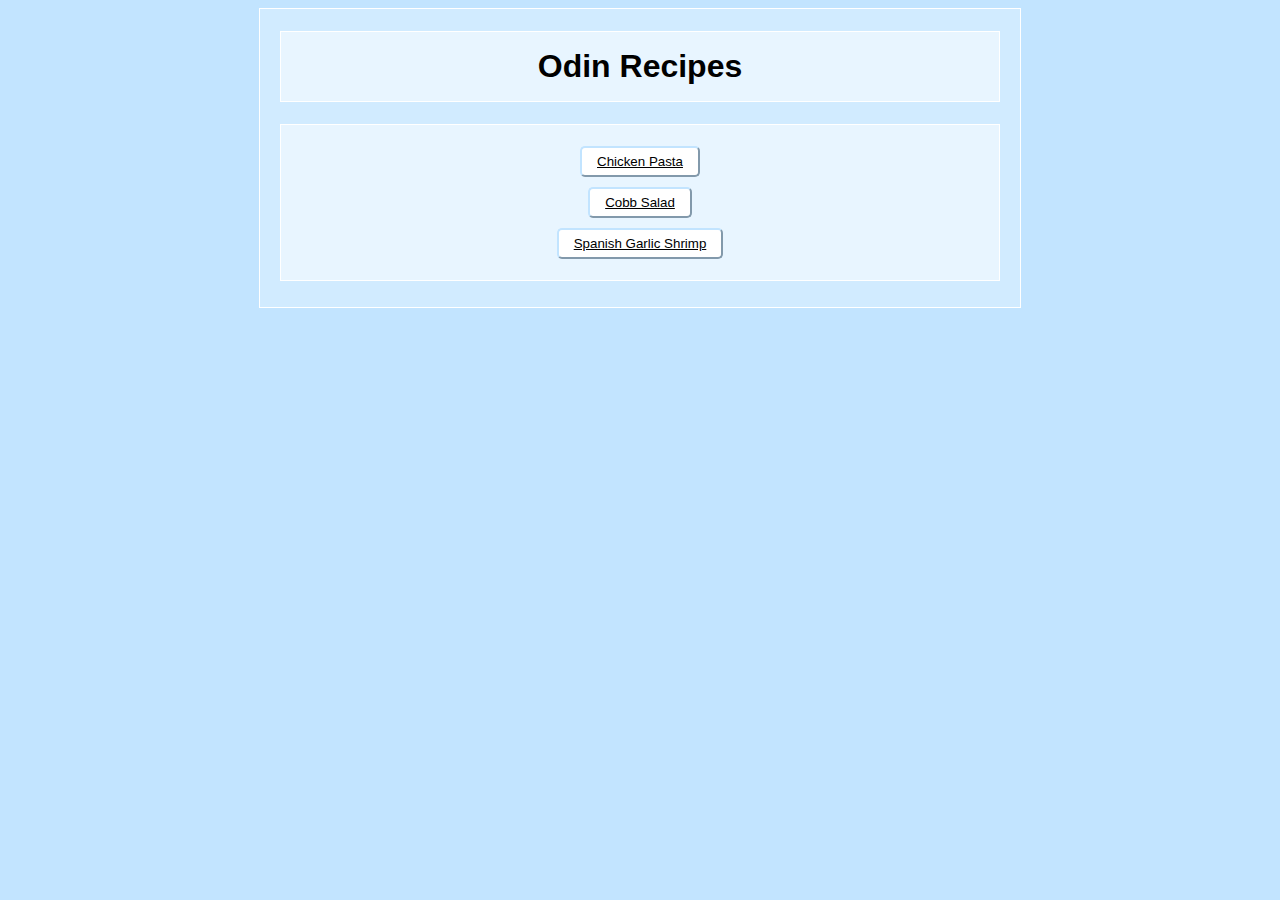
<file: index.html>
<!DOCTYPE html>
<html lang="en">
<head>
    <meta charset="UTF-8">
    <meta name="viewport" content="width=device-width, initial-scale=1.0">
    <title>Odin Recipes</title>
    <link rel="stylesheet" href="style.css">
</head>
<body>
    <div class="container">
    <h1 class="title">Odin Recipes</h1>

    <ul>
        <li><button><a href="recipes/chicken-pasta.html">Chicken Pasta</a></button></li>
        <li><button><a href="recipes/cobb-salad.html">Cobb Salad</a></button></li>
        <li><button><a href="recipes/spanish-garlic-shrimp.html">Spanish Garlic Shrimp</a></button></li>
    </div>
    
</body>
</html>
</file>
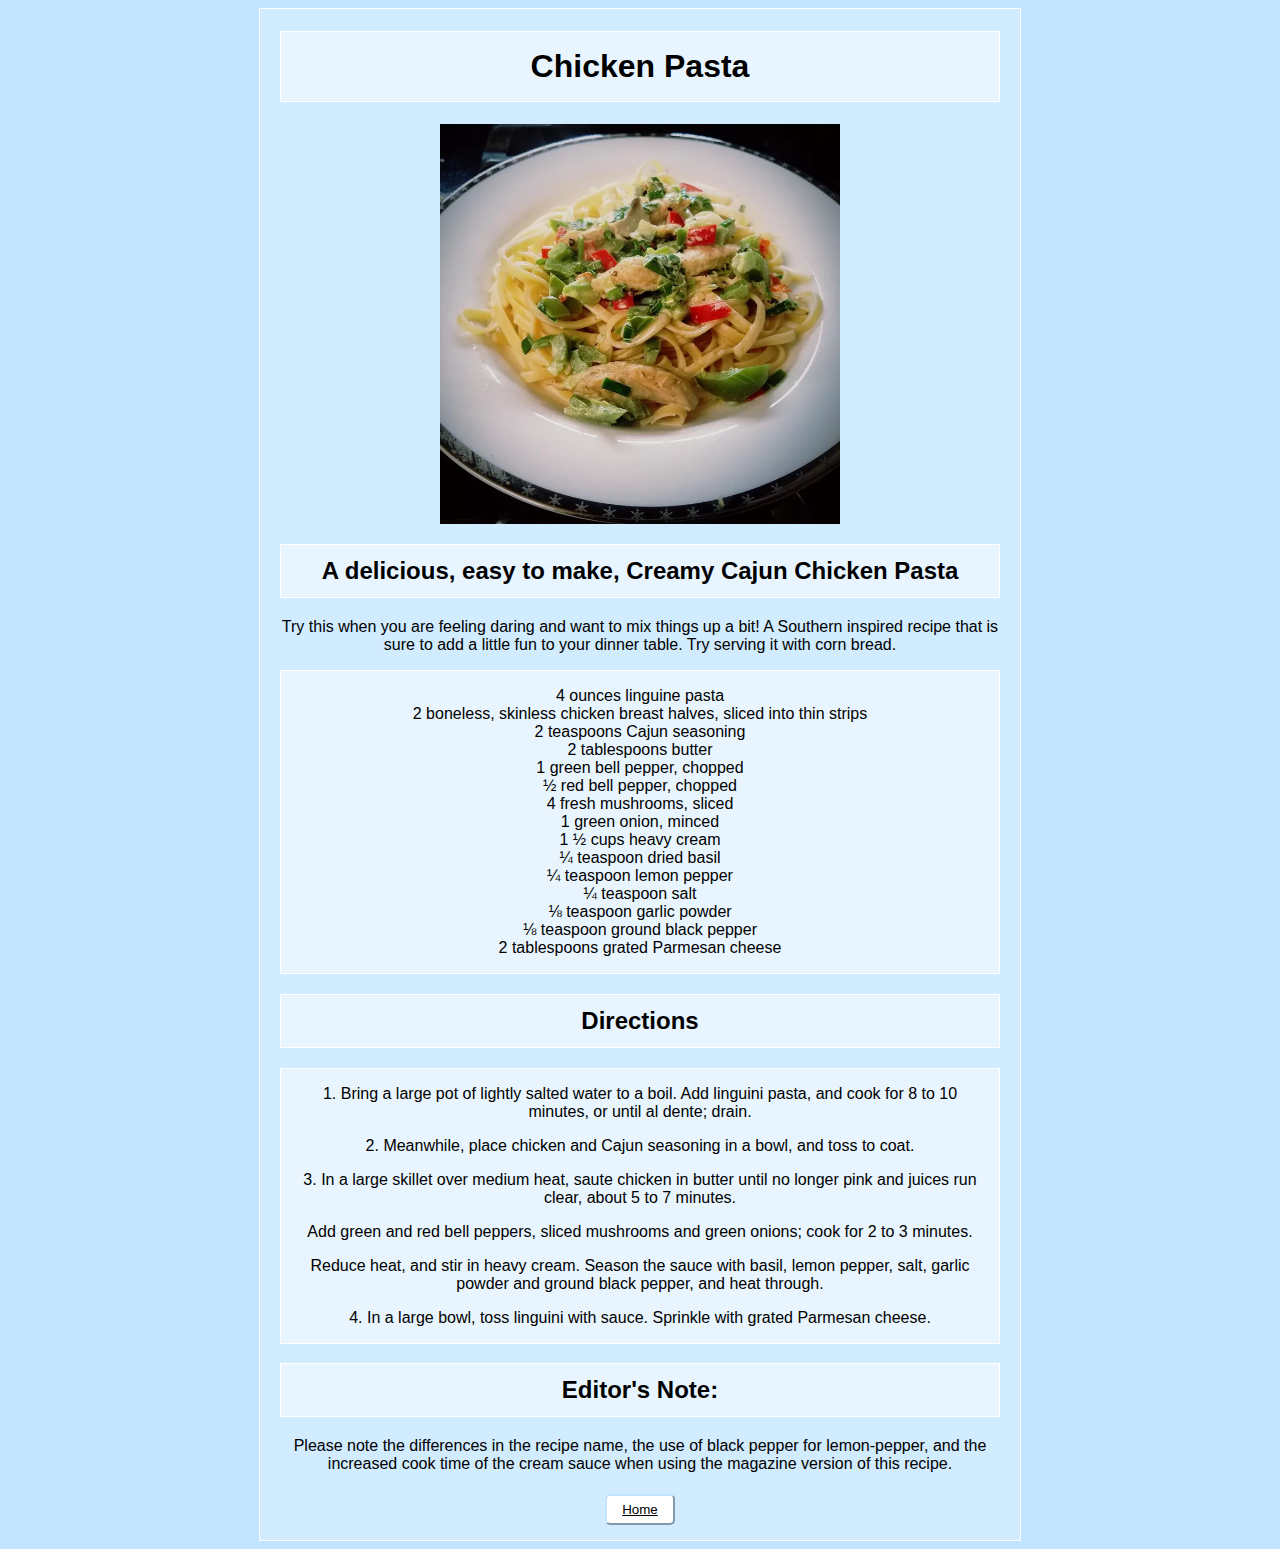
<file: recipes/chicken-pasta.html>
<!DOCTYPE html>
<html lang="en">
<head>
    <meta charset="UTF-8">
    <meta name="viewport" content="width=device-width, initial-scale=1.0">
    <title>Chicken Pasta</title>
    <link rel="stylesheet" href="../style.css">
</head>
<body>
    <div class="container">
    <h1 class="title">Chicken Pasta</h1>
    <img src="../images/chicken-pasta/chicken-pasta.webp" alt="Chicken Pasta" width="400">

    <h2 class="title">A delicious, easy to make, Creamy Cajun Chicken Pasta</h2>

    <p>Try this when you are feeling daring and want to mix things up a bit! A Southern inspired recipe that is sure to add a little fun to your dinner table. Try serving it with corn bread.</p>

    <ul>
        <li>4 ounces linguine pasta</li>
        <li>2 boneless, skinless chicken breast halves, sliced into thin strips</li>
        <li>2 teaspoons Cajun seasoning</li>
        <li>2 tablespoons butter</li>
        <li>1 green bell pepper, chopped</li>
        <li>½ red bell pepper, chopped</li>
        <li>4 fresh mushrooms, sliced</li>
        <li>1 green onion, minced</li>
        <li>1 ½ cups heavy cream</li>
        <li>¼ teaspoon dried basil</li>
        <li>¼ teaspoon lemon pepper</li>
        <li>¼ teaspoon salt</li>
        <li>⅛ teaspoon garlic powder</li>
        <li>⅛ teaspoon ground black pepper</li>
        <li>2 tablespoons grated Parmesan cheese</li>
    </ul>

    <h2 class="title">Directions</h2>

    <ol class="steps">
        <li>Bring a large pot of lightly salted water to a boil. Add linguini pasta, and cook for 8 to 10 minutes, or until al dente; drain.</li>
        <p></p>
        <li>Meanwhile, place chicken and Cajun seasoning in a bowl, and toss to coat.</li>
        <p></p>
        <li>In a large skillet over medium heat, saute chicken in butter until no longer pink and juices run clear, about 5 to 7 minutes. 
            <p></p>
            Add green and red bell peppers, sliced mushrooms and green onions; cook for 2 to 3 minutes.
            <p></p>
            Reduce heat, and stir in heavy cream. Season the sauce with basil, lemon pepper, salt, garlic powder and ground black pepper, and heat through.</li>
            
        <p></p>
        <li>In a large bowl, toss linguini with sauce. Sprinkle with grated Parmesan cheese.</li>
    </ol>

    <h2 class="title">Editor's Note:</h2>
    <p>Please note the differences in the recipe name, the use of black pepper for lemon-pepper, and the increased cook time of the cream sauce when using the magazine version of this recipe.</p>
    <button><a href=../index.html>Home</a></button>
</div>

</body>
</html>
</file>
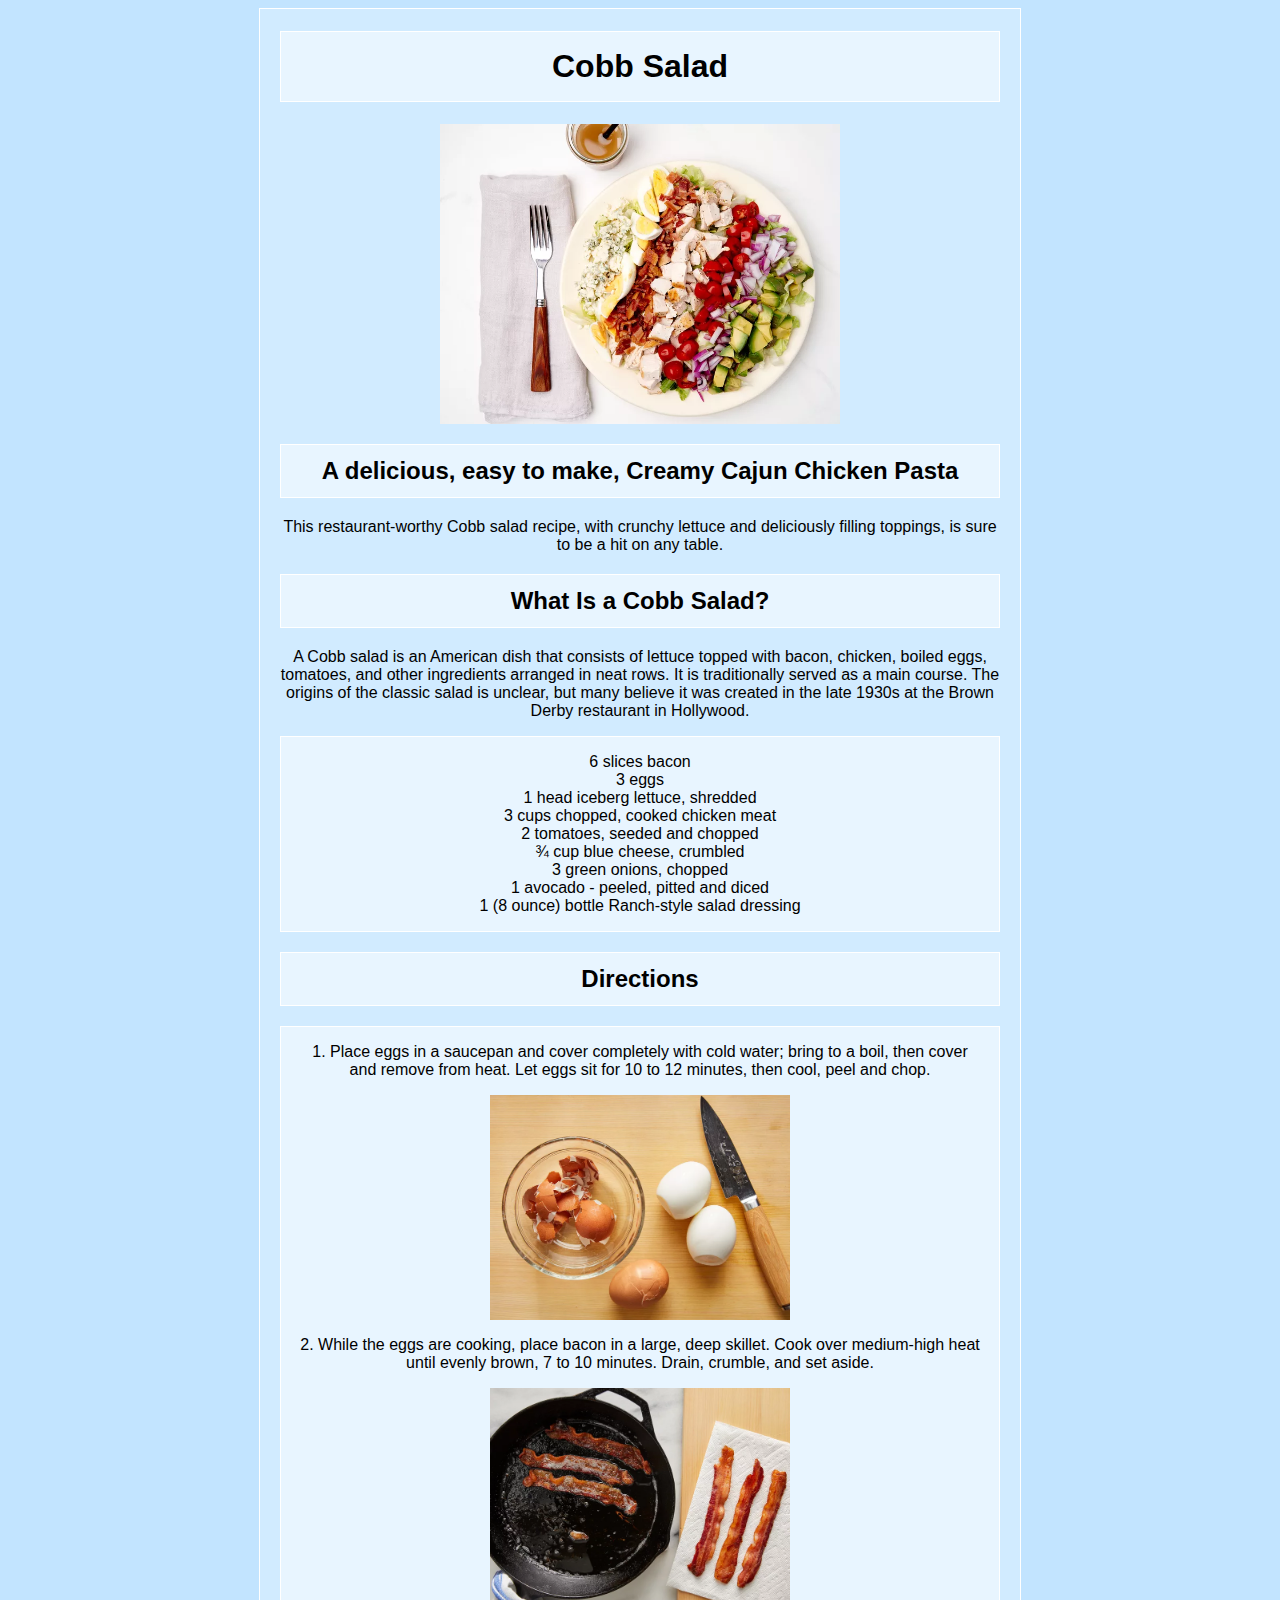
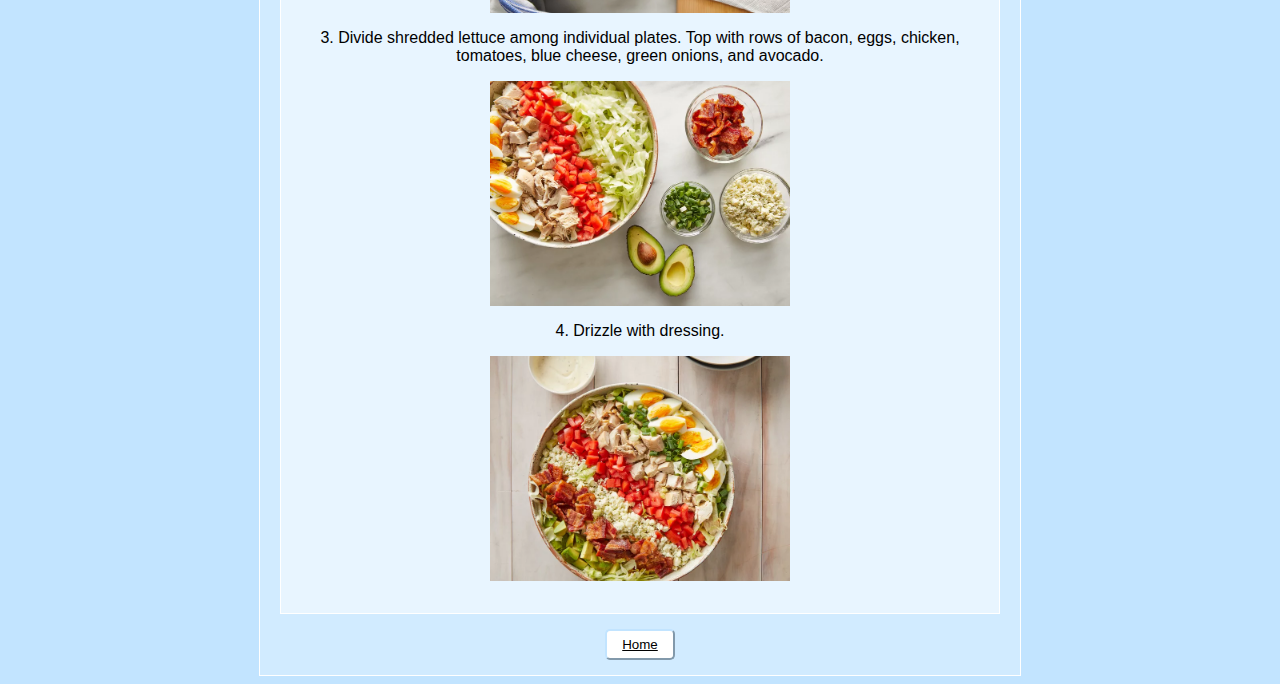
<file: recipes/cobb-salad.html>
<!DOCTYPE html>
<html lang="en">
<head>
    <meta charset="UTF-8">
    <meta name="viewport" content="width=device-width, initial-scale=1.0">
    <title>Cobb Salad</title>
    <link rel="stylesheet" href="../style.css">
</head>
<body>
    <div class="container">
    <h1 class="title">Cobb Salad</h1>
    <img src="../images/cobb-salad/cobb-salad-done.webp" alt="Cobb Salad" width="400">

    <h2 class="title">A delicious, easy to make, Creamy Cajun Chicken Pasta</h2>

    <p>This restaurant-worthy Cobb salad recipe, with crunchy lettuce and deliciously filling toppings, is sure to be a hit on any table. </p>

    <h2 class="title">What Is a Cobb Salad?</h2>

    <p>A Cobb salad is an American dish that consists of lettuce topped with bacon, chicken, boiled eggs, tomatoes, and other ingredients arranged in neat rows. It is traditionally served as a main course. The origins of the classic salad is unclear, but many believe it was created in the late 1930s at the Brown Derby restaurant in Hollywood. </p>

    <ul class="ingredients-list bold">
        <li>6 slices bacon</li>
        <li>3 eggs</li>
        <li>1 head iceberg lettuce, shredded</li>
        <li>3 cups chopped, cooked chicken meat</li>
        <li>2 tomatoes, seeded and chopped</li>
        <li>¾ cup blue cheese, crumbled</li>
        <li>3 green onions, chopped</li>
        <li>1 avocado - peeled, pitted and diced</li>
        <li>1 (8 ounce) bottle Ranch-style salad dressing</li>
    </ul>

    <h2 class="title">Directions</h2>

    <ol class="steps">
        <li>Place eggs in a saucepan and cover completely with cold water; bring to a boil, then cover and remove from heat. Let eggs sit for 10 to 12 minutes, then cool, peel and chop.
        <p><img src="../images/cobb-salad/cobb-salad-step-1.webp" alt="Cobb Salad Step 1" width="300"></li></p>
        <li>While the eggs are cooking, place bacon in a large, deep skillet. Cook over medium-high heat until evenly brown, 7 to 10 minutes. Drain, crumble, and set aside.
        <p><img src="../images/cobb-salad/cobb-salad-step-2.webp" alt="Cobb Salad Step 2" width="300"></li></p>
        <li>Divide shredded lettuce among individual plates. Top with rows of bacon, eggs, chicken, tomatoes, blue cheese, green onions, and avocado.
        <p><img src="../images/cobb-salad/cobb-salad-step-3.webp" alt="Cobb Salad Step 3" width="300"></li></p>
        <li>Drizzle with dressing.
        <p><img src="../images/cobb-salad/cobb-salad-step-4.webp" alt="Cobb Salad Step 4" width="300"></li></p>
    </ol>    

    <button><a href=../index.html>Home</a></button>
    
</div>

</body>
</html>
</file>
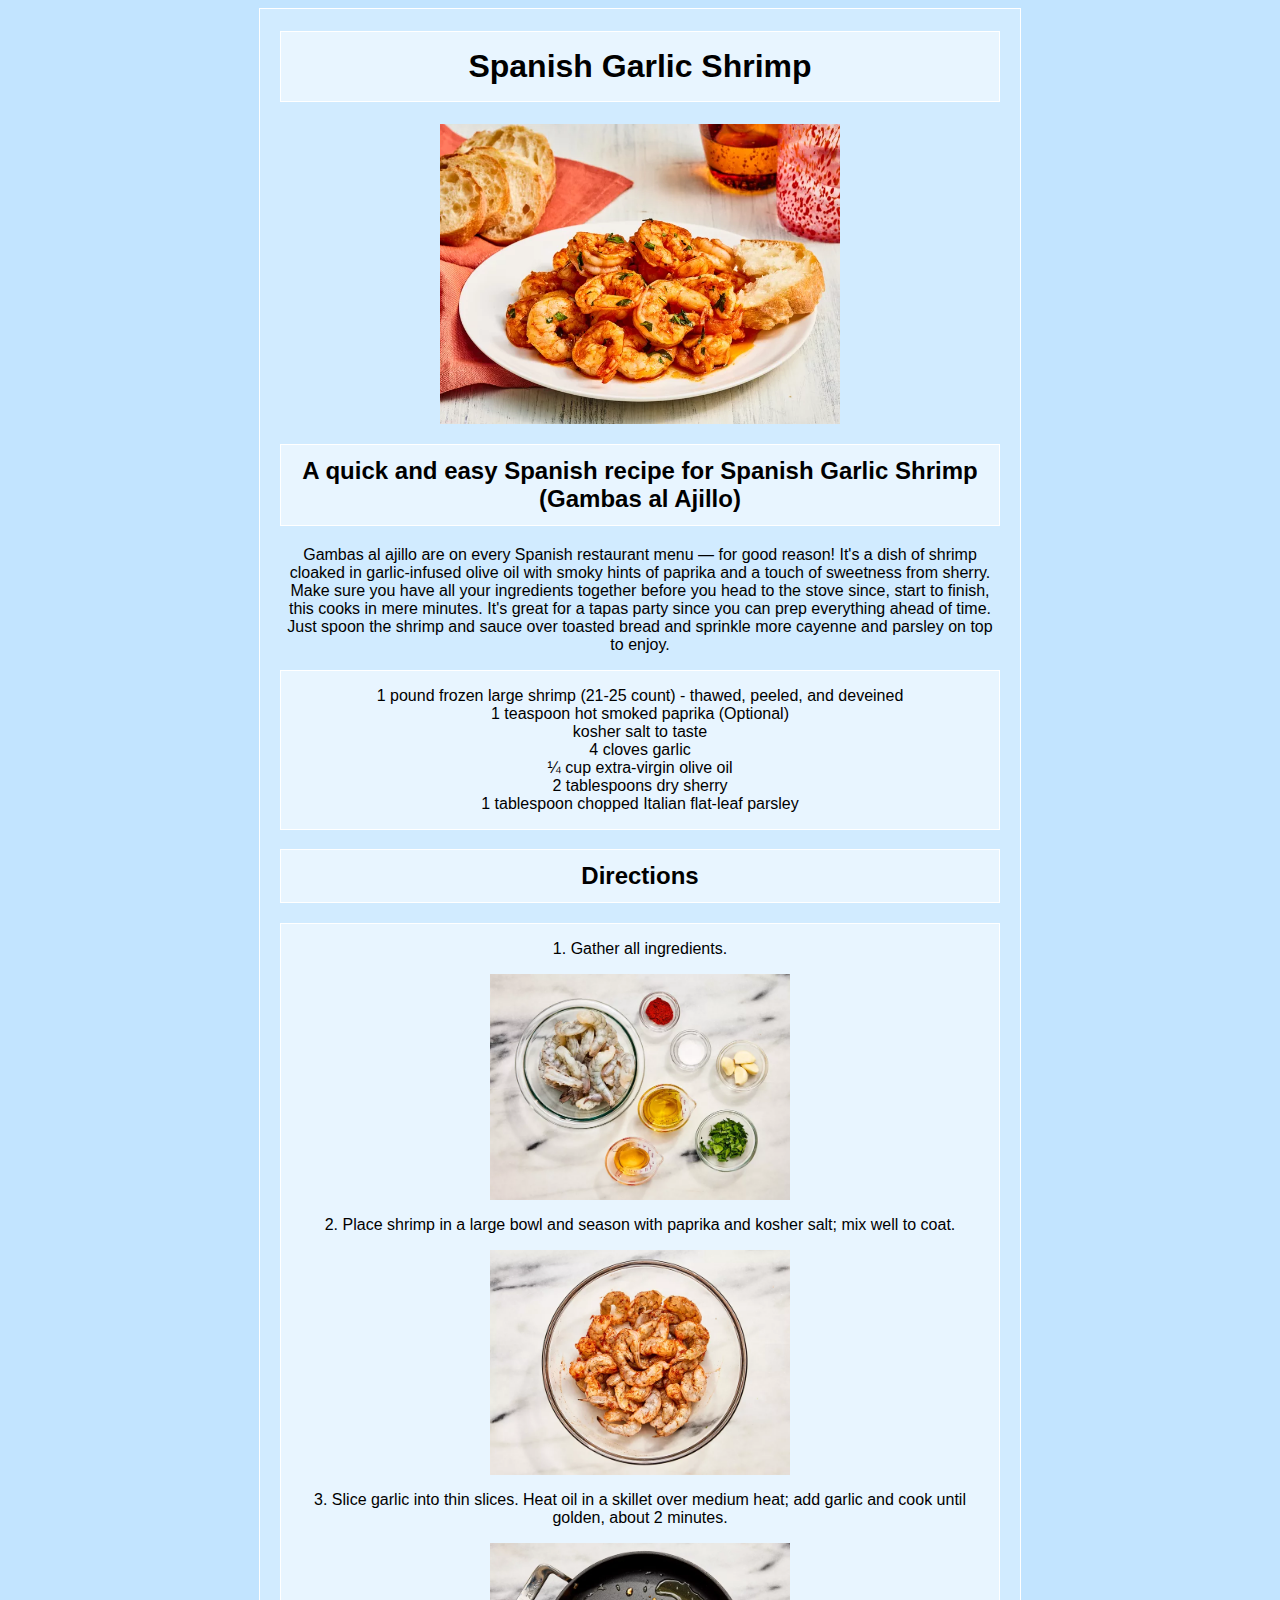
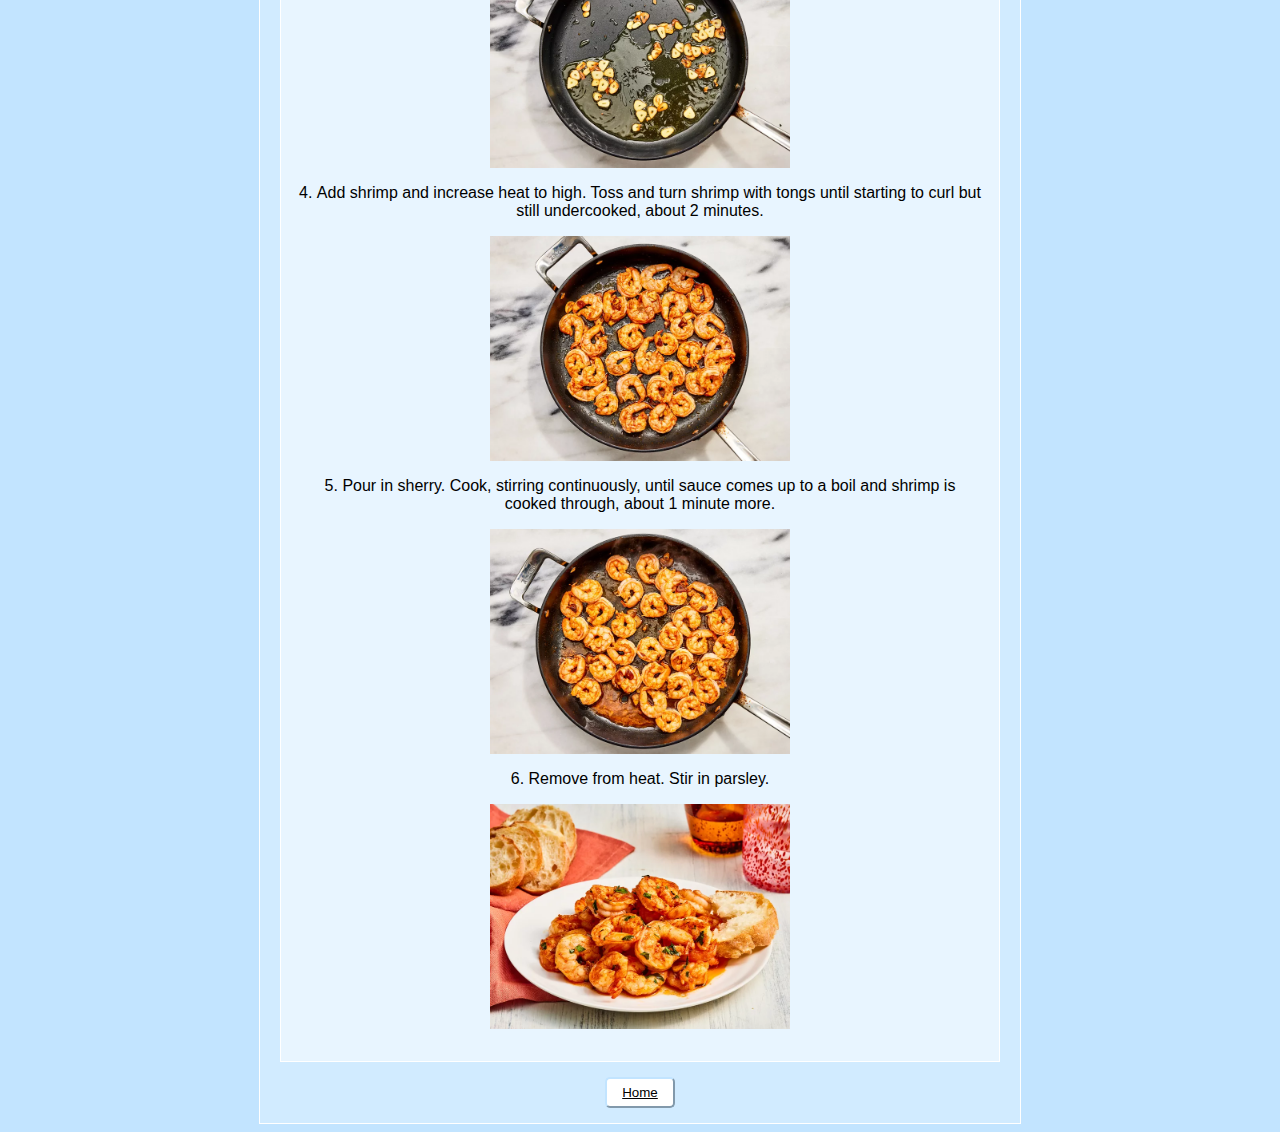
<file: recipes/spanish-garlic-shrimp.html>
<!DOCTYPE html>
<html lang="en">
<head>
    <meta charset="UTF-8">
    <meta name="viewport" content="width=device-width, initial-scale=1.0">
    <title>Spanish Garlic Shrimp</title>
    <link rel="stylesheet" href="../style.css">
</head>
<body>
    <div class="container">
    <h1 class="title">Spanish Garlic Shrimp</h1>
    <img src="../images/spanish-garlic-shrimp/spanish-garlic-shrimp-done.webp" alt="Cobb Salad" width="400">

    <h2 class="title">A quick and easy Spanish recipe for Spanish Garlic Shrimp (Gambas al Ajillo)</h2>

    <p>Gambas al ajillo are on every Spanish restaurant menu — for good reason! It's a dish of shrimp cloaked in garlic-infused olive oil with smoky hints of paprika and a touch of sweetness from sherry. Make sure you have all your ingredients together before you head to the stove since, start to finish, this cooks in mere minutes. It's great for a tapas party since you can prep everything ahead of time. Just spoon the shrimp and sauce over toasted bread and sprinkle more cayenne and parsley on top to enjoy. </p>

    <ul>
        <li>1 pound frozen large shrimp (21-25 count) - thawed, peeled, and deveined</li>
        <li>1 teaspoon hot smoked paprika (Optional)</li>
        <li>kosher salt to taste</li>
        <li>4 cloves garlic</li>
        <li>¼ cup extra-virgin olive oil</li>
        <li>2 tablespoons dry sherry</li>
        <li>1 tablespoon chopped Italian flat-leaf parsley</li>
    </ul>

    <h2 class="title">Directions</h2>

    <ol class="steps">
        <li>Gather all ingredients.
            <p><img src="../images/spanish-garlic-shrimp/spanish-garlic-shrimp-step-1.webp" alt="Spanish Garlic Shrimp Step 1" width="300"></li></p>
        <li>Place shrimp in a large bowl and season with paprika and kosher salt; mix well to coat.
            <p><img src="../images/spanish-garlic-shrimp/spanish-garlic-shrimp-step-2.webp" alt="Spanish Garlic Shrimp Step 2" width="300"></li></p>
        <li>Slice garlic into thin slices. Heat oil in a skillet over medium heat; add garlic and cook until golden, about 2 minutes.
            <p><img src="../images/spanish-garlic-shrimp/spanish-garlic-shrimp-step-3.webp" alt="Spanish Garlic Shrimp Step 3" width="300"></li></p>
        <li>Add shrimp and increase heat to high. Toss and turn shrimp with tongs until starting to curl but still undercooked, about 2 minutes.
            <p><img src="../images/spanish-garlic-shrimp/spanish-garlic-shrimp-step-4.webp" alt="Spanish Garlic Shrimp Step 4" width="300"></li></p>
        <li>Pour in sherry. Cook, stirring continuously, until sauce comes up to a boil and shrimp is cooked through, about 1 minute more.
            <p><img src="../images/spanish-garlic-shrimp/spanish-garlic-shrimp-step-5.webp" alt="Spanish Garlic Shrimp Step 5" width="300"></li></p>
        <li>Remove from heat. Stir in parsley.
            <p><img src="../images/spanish-garlic-shrimp/spanish-garlic-shrimp-step-6.webp" alt="Spanish Garlic Shrimp Step 6" width="300"></li></p>
    </ol>    

    <button><a href=../index.html>Home</a></button>

</div>

</body>
</html>
</file>
<file: style.css>
body {
    background-color:rgb(194, 228, 255);
    font-family: 'Gill Sans', 'Gill Sans MT', Calibri, 'Trebuchet MS', sans-serif;
    text-align: center;
}

ul {
    list-style-type: none;
    background-color: rgba(255, 255, 255, 0.5);
    padding-right: 25px;
    padding: 1em;
    border-style: solid;
    border-width: thin;
    border-color: white;
}

ol {
    margin: 0;
    list-style-position: inside;
    background-color: rgba(255, 255, 255, 0.5);
    padding-right: 25px;
    padding: 1em;
    border-style: solid;
    border-width: thin;
    border-color: white;
}

img {
    display: block;
    margin-left: auto;
    margin-right: auto;
}

button {
    background-color: white;
    margin: 5px;
    padding: 6px 15px;
    border-style: thin;
    border-radius: 5px;
    border-color: rgb(194, 228, 255);
}

a {
    color: black;
}

.container {
    background-color: rgba(255, 255, 255, 0.25);
    width: 720px;
    margin: auto;
    padding: 1px 20px 10px 20px;
    border-style: solid;
    border-width: thin;
    border-color: white;

}

.title {
    font-weight: 600;
    background-color: rgba(255, 255, 255, 0.5);
    padding: 0.5em;
    border-style: solid;
    border-width: thin;
    border-color: white;
}

.steps {
    margin: 10px 0;
}
</file>
